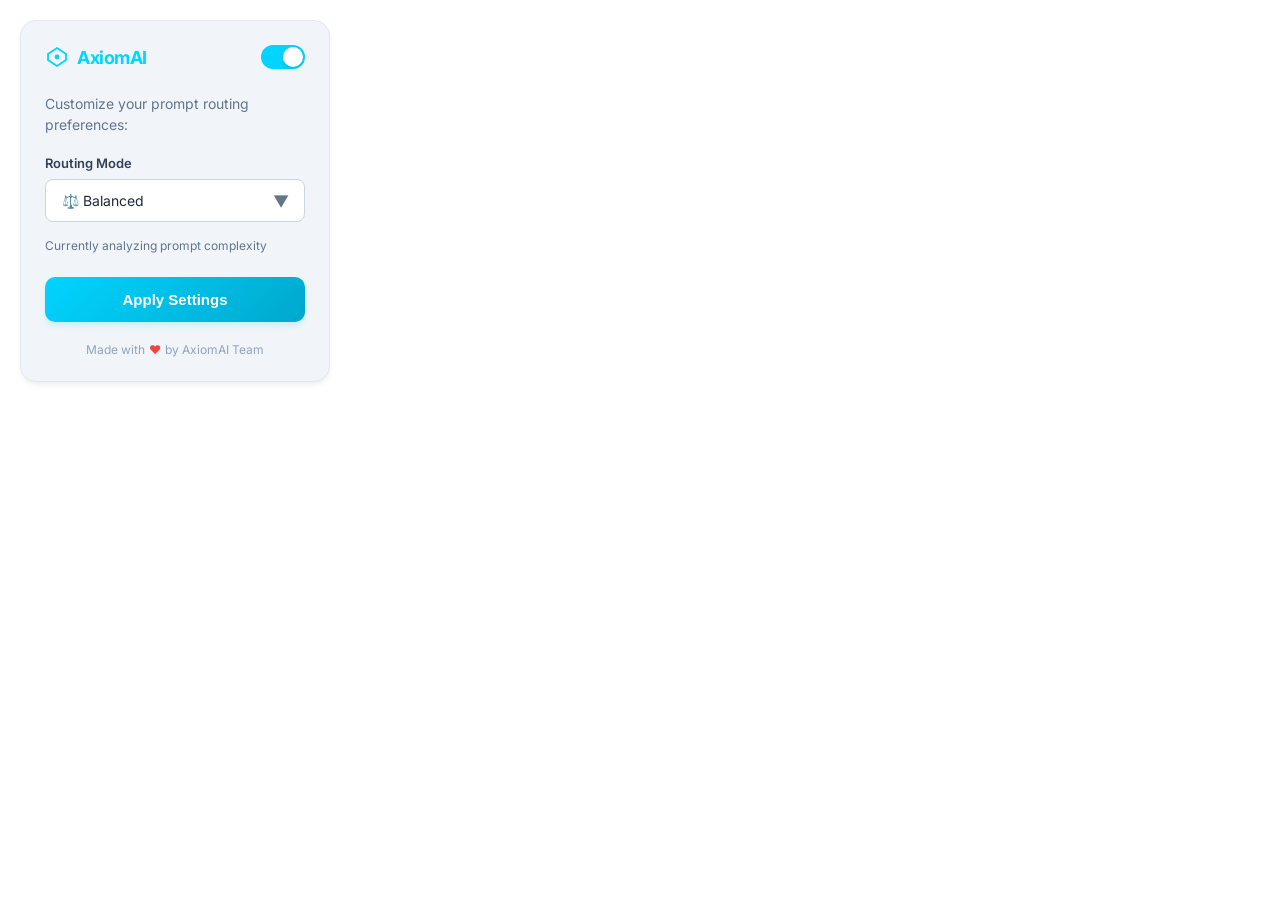
<file: extension/popup.html>
<!DOCTYPE html>
<html>

<head>
    <meta charset="UTF-8">
    <title>AxiomAI Router</title>
    <link href="https://fonts.googleapis.com/css2?family=Inter:wght@400;500;600;700&display=swap" rel="stylesheet">
    <style>
        * {
            margin: 0;
            padding: 0;
            box-sizing: border-box;
        }

        body {
            width: 350px;
            font-family: 'Inter', sans-serif;
            background: #ffffff;
            color: #1e293b;
            padding: 20px;
        }

        /* Card Container - mimics the reference image style */
        .card {
            background: #f1f5f9;
            border-radius: 16px;
            padding: 24px;
            box-shadow: 0 4px 6px -1px rgba(0, 0, 0, 0.05), 0 2px 4px -1px rgba(0, 0, 0, 0.03);
            border: 1px solid #e2e8f0;
        }

        /* Header */
        .header {
            display: flex;
            align-items: center;
            justify-content: space-between;
            margin-bottom: 24px;
        }

        .logo {
            display: flex;
            align-items: center;
            gap: 8px;
        }

        .logo-icon {
            width: 24px;
            height: 24px;
        }

        .logo-text {
            font-size: 18px;
            font-weight: 700;
            color: #00d4ff;
            /* Axiom Cyan */
            letter-spacing: -0.5px;
        }

        /* Toggle Switch */
        .switch {
            position: relative;
            display: inline-block;
            width: 44px;
            height: 24px;
        }

        .switch input {
            opacity: 0;
            width: 0;
            height: 0;
        }

        .slider {
            position: absolute;
            cursor: pointer;
            top: 0;
            left: 0;
            right: 0;
            bottom: 0;
            background-color: #cbd5e1;
            transition: .4s;
            border-radius: 34px;
        }

        .slider:before {
            position: absolute;
            content: "";
            height: 20px;
            width: 20px;
            left: 2px;
            bottom: 2px;
            background-color: white;
            transition: .4s;
            border-radius: 50%;
            box-shadow: 0 2px 4px rgba(0, 0, 0, 0.1);
        }

        input:checked+.slider {
            background-color: #00d4ff;
        }

        input:checked+.slider:before {
            transform: translateX(20px);
        }

        /* Content */
        .description {
            font-size: 14px;
            color: #64748b;
            margin-bottom: 20px;
            line-height: 1.5;
        }

        .label {
            display: block;
            font-size: 13px;
            font-weight: 600;
            color: #334155;
            margin-bottom: 8px;
        }

        .select-container {
            position: relative;
            margin-bottom: 16px;
        }

        select {
            width: 100%;
            padding: 12px 16px;
            font-size: 14px;
            border: 1px solid #cbd5e1;
            border-radius: 8px;
            background-color: #ffffff;
            color: #1e293b;
            appearance: none;
            cursor: pointer;
            font-family: inherit;
        }

        select:focus {
            outline: none;
            border-color: #00d4ff;
            ring: 2px solid rgba(0, 212, 255, 0.2);
        }

        .select-arrow {
            position: absolute;
            right: 16px;
            top: 50%;
            transform: translateY(-50%);
            pointer-events: none;
            color: #64748b;
        }

        .status-text {
            font-size: 12px;
            color: #64748b;
            margin-bottom: 24px;
        }

        /* Button */
        .btn-action {
            width: 100%;
            padding: 14px;
            background: linear-gradient(135deg, #00d4ff 0%, #00a8cc 100%);
            color: white;
            border: none;
            border-radius: 10px;
            font-size: 15px;
            font-weight: 600;
            cursor: pointer;
            transition: transform 0.2s, box-shadow 0.2s;
            box-shadow: 0 4px 6px -1px rgba(0, 212, 255, 0.2);
        }

        .btn-action:hover {
            transform: translateY(-1px);
            box-shadow: 0 6px 10px -1px rgba(0, 212, 255, 0.3);
        }

        .btn-action:active {
            transform: translateY(0);
        }

        /* Footer */
        .footer {
            text-align: center;
            margin-top: 20px;
            font-size: 12px;
            color: #94a3b8;
            display: flex;
            align-items: center;
            justify-content: center;
            gap: 4px;
        }

        .heart {
            color: #ef4444;
        }
    </style>
</head>

<body>
    <div class="card">
        <div class="header">
            <div class="logo">
                <!-- Simple geometric logo similar to Axiom brand -->
                <svg class="logo-icon" viewBox="0 0 40 40" fill="none">
                    <path d="M20 5L35 15V25L20 35L5 25V15L20 5Z" stroke="#00d4ff" stroke-width="3" />
                    <circle cx="20" cy="20" r="4" fill="#00d4ff" />
                </svg>
                <div class="logo-text">AxiomAI</div>
            </div>
            <label class="switch">
                <input type="checkbox" id="extensionToggle" checked>
                <span class="slider"></span>
            </label>
        </div>

        <p class="description">Customize your prompt routing preferences:</p>

        <label class="label">Routing Mode</label>
        <div class="select-container">
            <select id="routingMode">
                <option value="cost_optimized">💰 Cost Optimized</option>
                <option value="balanced" selected>⚖️ Balanced</option>
                <option value="performance">⚡ Max Performance</option>
                <option value="manual">🛠️ Manual Confirmation</option>
            </select>
            <div class="select-arrow">▼</div>
        </div>

        <p class="status-text">Currently analyzing prompt complexity</p>

        <button class="btn-action" id="applyBtn">Apply Settings</button>

        <div class="footer">
            Made with <span class="heart">❤</span> by AxiomAI Team
        </div>
    </div>

    <script src="popup.js"></script>
</body>

</html>
</file>
